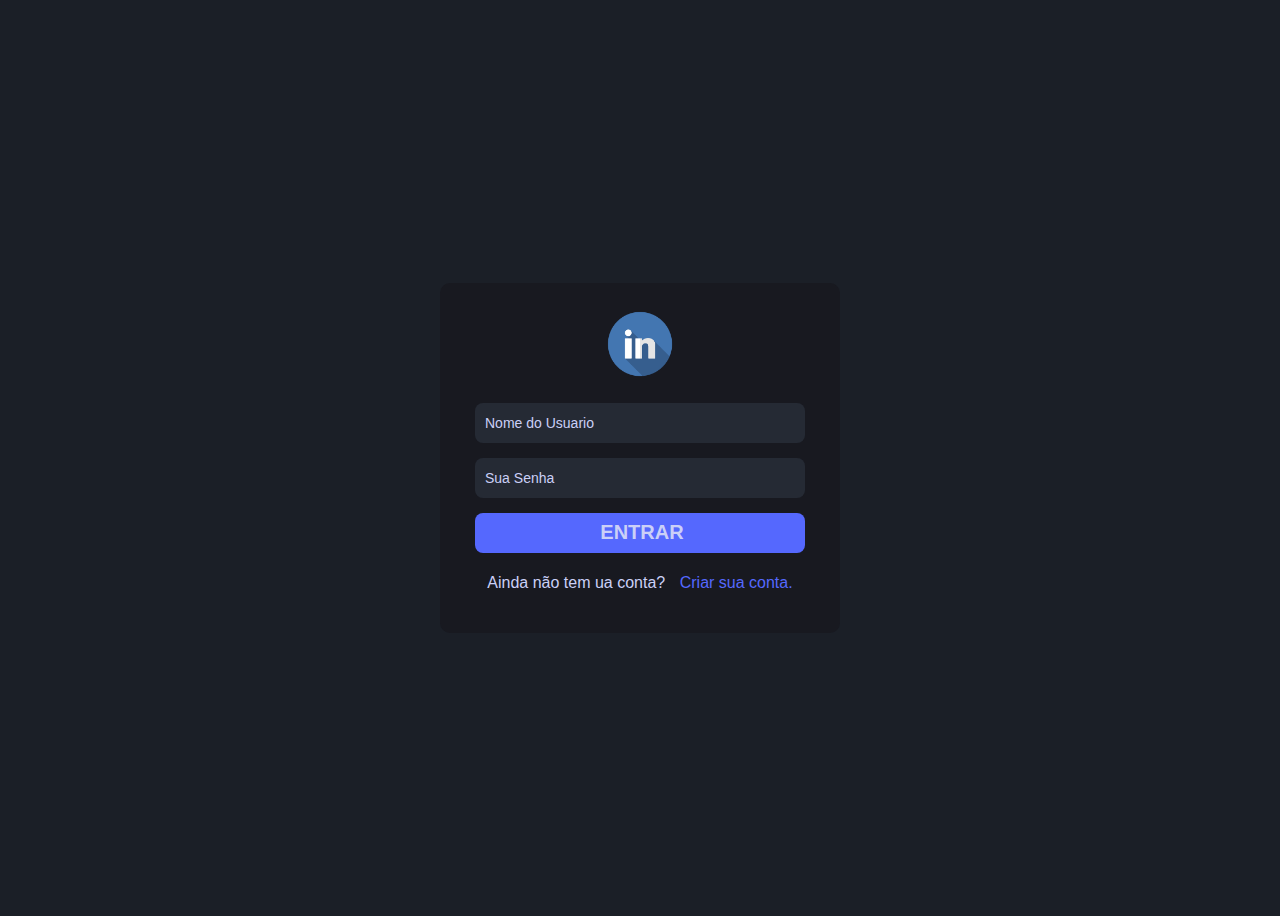
<file: index.html>
<!DOCTYPE html>
<html lang="pt-br">
<head>
    <meta charset="UTF-8">
    <meta http-equiv="X-UA-Compatible" content="IE=edge">
    <meta name="viewport" content="width=device-width, initial-scale=1.0">
    <link rel="stylesheet" href="./Style/style.css">
    <title>Login</title>
</head>
<body>
    <section class="area-login">

        <div class="login">

            <div>
                <img src="./img/c59b2807ea44f0d70f41ca73c61d281d-logo-do-cone-do-linkedin.png" alt="Logo da in">
            </div>

            <form method="post" >
                <input type="text" name="nome" placeholder="Nome do Usuario" autofocus required>

                 <input type="password" name="senha" placeholder="Sua Senha" required>

                 <input type="submit" value="Entrar">
            </form>

            <p class="paragrafo-principal">Ainda não tem ua conta? <a href="#">Criar sua conta.</a></p>


        </div>

    </section>
</body>
</html>
</file>
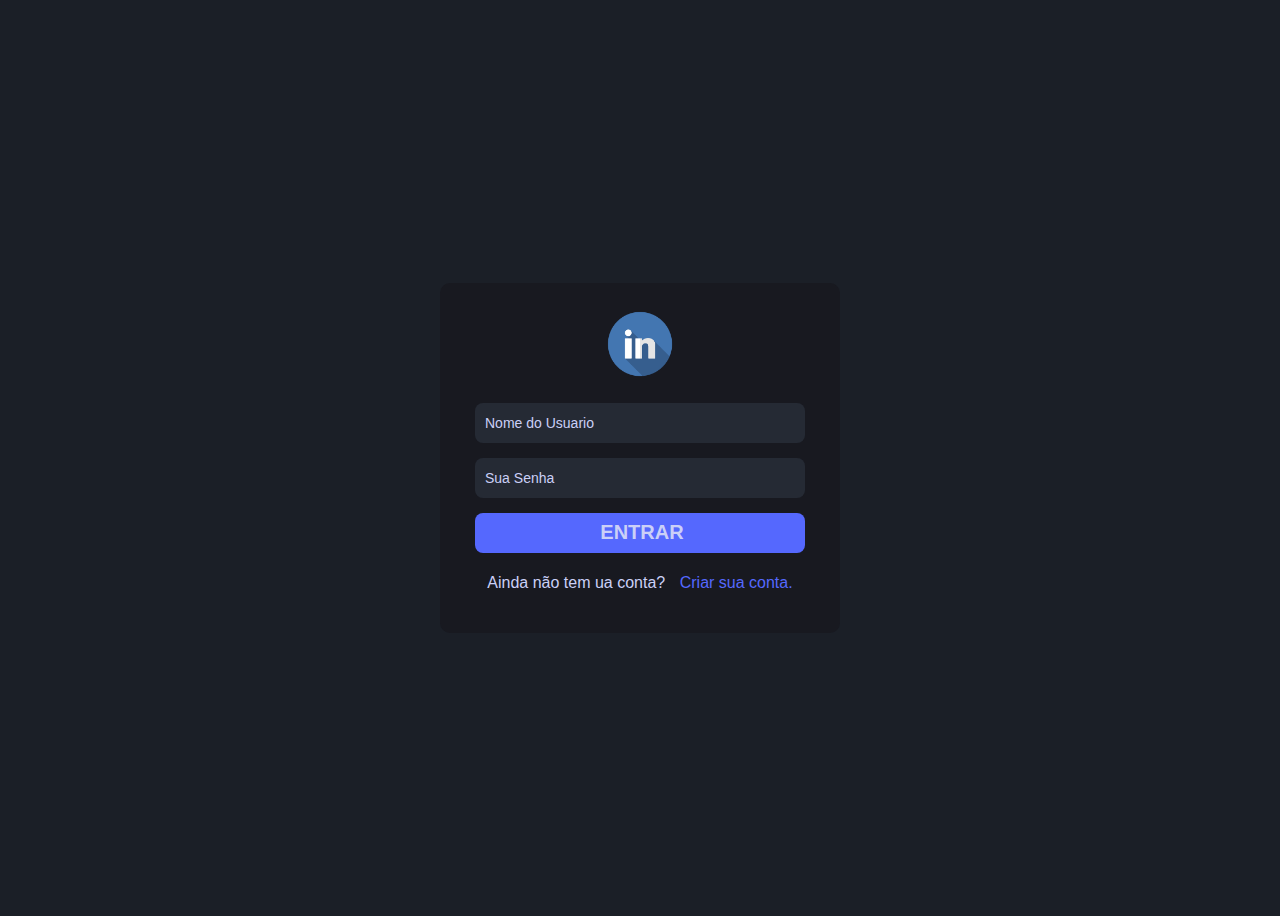
<file: index/index.html>
<!DOCTYPE html>
<html lang="pt-br">
<head>
    <meta charset="UTF-8">
    <meta http-equiv="X-UA-Compatible" content="IE=edge">
    <meta name="viewport" content="width=device-width, initial-scale=1.0">
    <link rel="stylesheet" href="../Style/style.css">
    <title>Login</title>
</head>
<body>
    <section class="area-login">

        <div class="login">

            <div>
                <img src="../img/c59b2807ea44f0d70f41ca73c61d281d-logo-do-cone-do-linkedin.png" alt="Logo da in">
            </div>

            <form method="post" >
                <input type="text" name="nome" placeholder="Nome do Usuario" autofocus required>

                 <input type="password" name="senha" placeholder="Sua Senha" required>

                 <input type="submit" value="Entrar">
            </form>

            <p class="paragrafo-principal">Ainda não tem ua conta? <a href="#">Criar sua conta.</a></p>


        </div>

    </section>
</body>
</html>
</file>
<file: Style/style.css>
* {
    box-sizing: border-box;
}

body {
    background-color: #1B1F27;
    font-family: Arial, Helvetica, sans-serif;
    overflow: hidden;
}

.area-login {
    display: flex;
    height: 100vh;
    justify-content:center;
    align-items: center;
}

.login {
    background: #181920;
    width: 400px;
    height: 350px;
    padding: 35px;
    display: flex;
    flex-direction: column;
    justify-content: center;
    align-items: center;
    border-radius: 10px;
    
}

.login form{
 display: flex;
 flex-direction: column;
 width: 100%;
}

.login input {
    margin-top: 10px;
    margin-bottom: 5px;
    background-color: #252a34;
    border: none;
    height: 40px;
    outline: none;
    border-radius: 8px;
    color: #CBD0F7;
    padding-left: 10px;
    font-size: 14px;
    
}

.login img {
    width: 70px;
    height: auto;
    margin-bottom: 10px;
}

input::placeholder {
    color: #CBD0F7;
    font-size: 14px;
      
}

form [type="submit"] {
    display: block;
    background-color: #5568fe;
    font-size: 20px;
    text-transform: uppercase;
    font-weight: bold;
    cursor: pointer;
    color:#CBD0F7;
    transition: 1s;
}

.paragrafo-principal {
    color: #CBD0F7;
    font-weight: 400;
}

a {
    color:#5568fe;
    text-decoration: none;
    margin-left: 10px;
}

a:hover {
    text-decoration: underline;   
    cursor: pointer;
    color: #3149ff;;
    
}

form [type="submit"]:hover {
    color: #5568fe;
    background-color: #CBD0F7;
    border:1px solid #5568fe;
}
</file>
